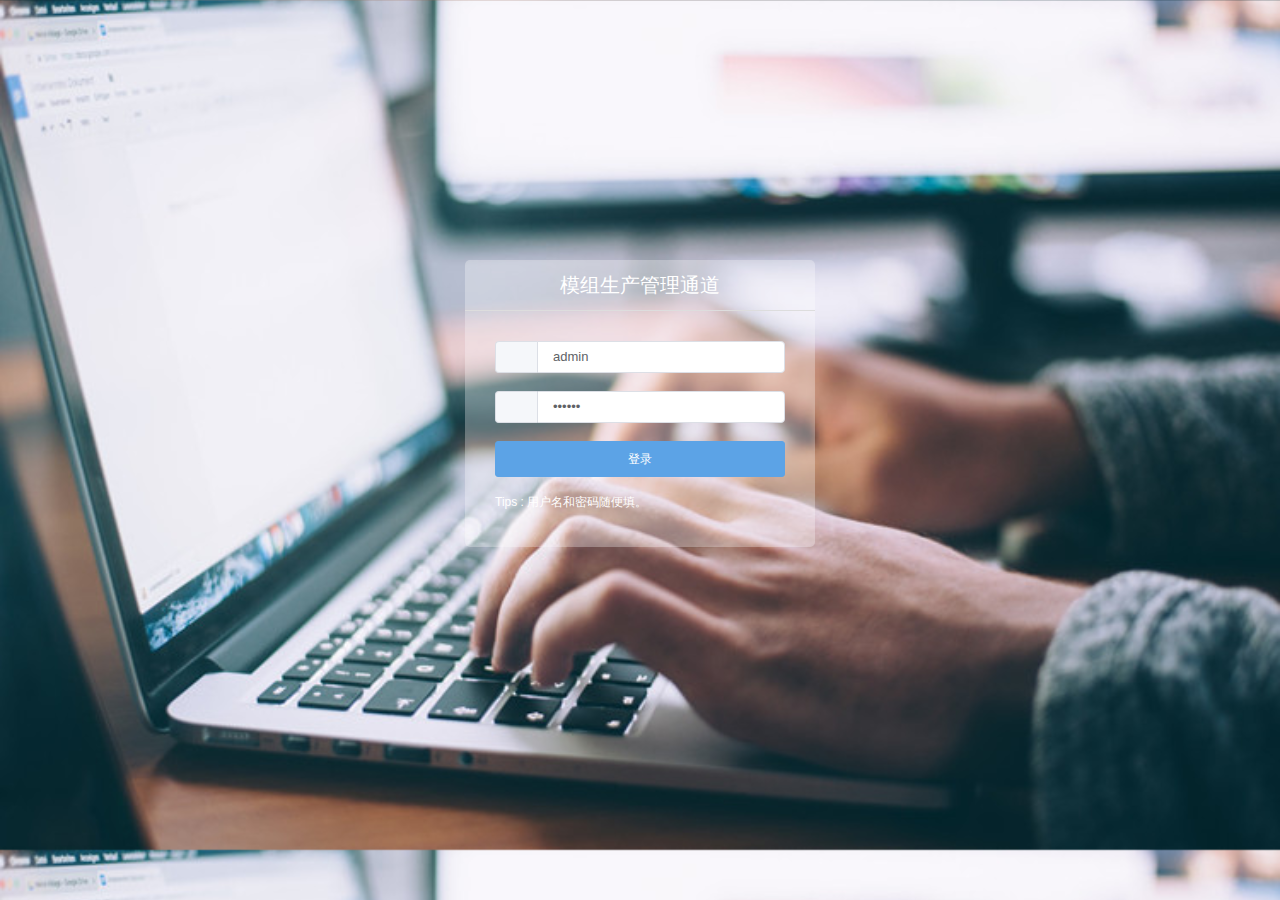
<file: moduleManage/index.html>
<!DOCTYPE html><html lang=en><head><meta charset=utf-8><meta http-equiv=X-UA-Compatible content="IE=edge"><meta name=viewport content="width=device-width,initial-scale=1,minimum-scale=1,maximum-scale=1,user-scalable=no"><link rel=stylesheet href=//at.alicdn.com/t/font_830376_qzecyukz0s.css><title>模组生产管理通道</title><link href=static/css/chunk-21edbfd1.08fa8bb7.css rel=prefetch><link href=static/css/chunk-4c0f210c.d4d26879.css rel=prefetch><link href=static/css/chunk-78a7580c.0f44d2a1.css rel=prefetch><link href=static/css/chunk-96bd0fea.22d09925.css rel=prefetch><link href=static/css/chunk-d5224c00.6c23c2a3.css rel=prefetch><link href=static/css/chunk-f1225e32.2189cf26.css rel=prefetch><link href=static/js/chunk-21edbfd1.88643f37.js rel=prefetch><link href=static/js/chunk-4c0f210c.d3c87fda.js rel=prefetch><link href=static/js/chunk-78a7580c.b4193dd3.js rel=prefetch><link href=static/js/chunk-96bd0fea.de119ec9.js rel=prefetch><link href=static/js/chunk-d5224c00.491c6942.js rel=prefetch><link href=static/js/chunk-f1225e32.d0019172.js rel=prefetch><link href=static/css/app.0078f25f.css rel=preload as=style><link href=static/js/app.d47584d0.js rel=preload as=script><link href=static/js/chunk-vendors.0d438d76.js rel=preload as=script><link href=static/css/app.0078f25f.css rel=stylesheet></head><body><noscript><strong>We're sorry but vms doesn't work properly without JavaScript enabled. Please enable it to continue.</strong></noscript><div id=app></div><script src=static/js/chunk-vendors.0d438d76.js></script><script src=static/js/app.d47584d0.js></script></body></html>
</file>
